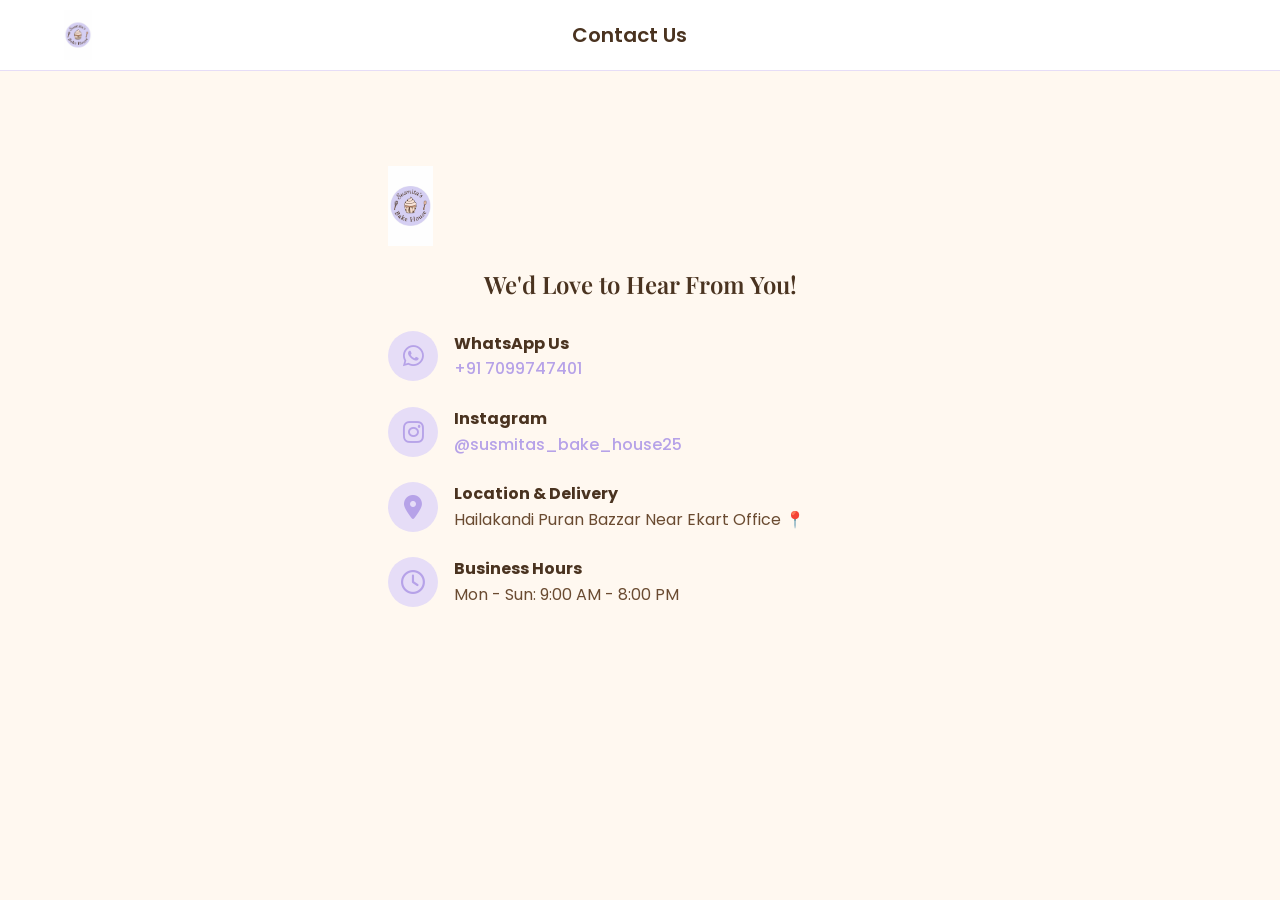
<file: contact.html>
<!DOCTYPE html>
<html lang="en">
<head>
    <meta charset="UTF-8">
    <meta name="viewport" content="width=device-width, initial-scale=1.0, maximum-scale=1.0, user-scalable=no">
    <title>Contact | Susmita's Bake House</title>
    <link href="https://fonts.googleapis.com/css2?family=Playfair+Display:ital,wght@0,600;1,400&family=Poppins:wght@400;500;600;700&display=swap" rel="stylesheet">
    <link rel="stylesheet" href="https://cdnjs.cloudflare.com/ajax/libs/font-awesome/6.4.0/css/all.min.css">
    <link rel="stylesheet" href="css/design-system.css">
    <link rel="stylesheet" href="css/layout.css">
    <link rel="stylesheet" href="css/components.css">
</head>
<body>

    <header class="header">
        <div class="container nav">
            <a href="index.html" class="nav-logo"><img src="logo.png" alt="Logo"></a>
            <span style="font-weight: 600; font-size: var(--fs-lg);">Contact Us</span>
            <div style="width: 50px;"></div>
        </div>
    </header>

    <main>
        <div class="container section">
            <div class="card" style="max-width: 600px; margin: 0 auto; padding: var(--space-xl);">
                <div style="text-align: center; margin-bottom: var(--space-lg);">
                    <img src="logo.png" alt="Logo" style="height: 80px; margin-bottom: var(--space-md);">
                    <h2>We'd Love to Hear From You!</h2>
                </div>

                <ul style="list-style: none; display: flex; flex-direction: column; gap: 1.5rem;">
                    <li style="display: flex; align-items: center; gap: 1rem;">
                        <div style="width: 50px; height: 50px; border-radius: 50%; background-color: var(--clr-primary-lavender-light); display: flex; align-items: center; justify-content: center; color: var(--clr-primary-lavender-dark); font-size: 1.5rem;"><i class="fab fa-whatsapp"></i></div>
                        <div>
                            <strong style="display:block;">WhatsApp Us</strong>
                            <a href="https://wa.me/917099747401" style="color: var(--clr-primary-lavender-dark); font-weight: 500;">+91 7099747401</a>
                        </div>
                    </li>
                    <li style="display: flex; align-items: center; gap: 1rem;">
                        <div style="width: 50px; height: 50px; border-radius: 50%; background-color: var(--clr-primary-lavender-light); display: flex; align-items: center; justify-content: center; color: var(--clr-primary-lavender-dark); font-size: 1.5rem;"><i class="fab fa-instagram"></i></div>
                        <div>
                            <strong style="display:block;">Instagram</strong>
                            <a href="https://www.instagram.com/susmitas_bake_house25/" target="_blank" style="color: var(--clr-primary-lavender-dark); font-weight: 500;">@susmitas_bake_house25</a>
                        </div>
                    </li>
                    <li style="display: flex; align-items: center; gap: 1rem;">
                        <div style="width: 50px; height: 50px; border-radius: 50%; background-color: var(--clr-primary-lavender-light); display: flex; align-items: center; justify-content: center; color: var(--clr-primary-lavender-dark); font-size: 1.5rem;"><i class="fas fa-location-dot"></i></div>
                        <div>
                            <strong style="display:block;">Location & Delivery</strong>
                            <span style="color: var(--clr-secondary-brown-light);">Hailakandi Puran Bazzar Near Ekart Office 📍</span>
                        </div>
                    </li>
                    <li style="display: flex; align-items: center; gap: 1rem;">
                        <div style="width: 50px; height: 50px; border-radius: 50%; background-color: var(--clr-primary-lavender-light); display: flex; align-items: center; justify-content: center; color: var(--clr-primary-lavender-dark); font-size: 1.5rem;"><i class="far fa-clock"></i></div>
                        <div>
                            <strong style="display:block;">Business Hours</strong>
                            <span style="color: var(--clr-secondary-brown-light);">Mon - Sun: 9:00 AM - 8:00 PM</span>
                        </div>
                    </li>
                </ul>
            </div>
        </div>
    </main>

    <nav class="bottom-nav">
        <a href="index.html" class="bottom-nav-item">
            <i class="fas fa-home"></i>
            <span>Home</span>
        </a>
        <a href="products.html" class="bottom-nav-item">
            <i class="fas fa-book-open"></i>
            <span>Menu</span>
        </a>
        <a href="custom-order.html" class="bottom-nav-item">
            <i class="fas fa-wand-magic-sparkles"></i>
            <span>Custom</span>
        </a>
        <a href="contact.html" class="bottom-nav-item active"> <!-- Reusing gallery slot in nav for contact -->
            <i class="fas fa-address-book"></i>
            <span>Contact</span>
        </a>
    </nav>
</body>
</html>
</file>
<file: css/design-system.css>
/* ==========================================================================
   DESIGN SYSTEM & CSS VARIABLES
   Based on the official Susmita's Bake House Logo
   ========================================================================== */

:root {
  /* Primary Colors - Extracted from Logo */
  --clr-primary-lavender: #D0C4F2;
  --clr-primary-lavender-light: #E6DDF7;
  --clr-primary-lavender-dark: #B6A2E8;

  /* Secondary Colors */
  --clr-secondary-brown: #4A3320;
  --clr-secondary-brown-light: #6A4B31;

  /* Accents */
  --clr-accent-beige: #DEB89C;
  --clr-accent-beige-light: #EED2BE;
  
  /* Neutrals & Base */
  --clr-base-cream: #FFF8F0;
  --clr-base-white: #FFFFFF;
  --clr-base-dark: #2C1E12;

  /* Typography */
  --font-heading: 'Playfair Display', serif;
  --font-body: 'Poppins', sans-serif;

  /* Font Sizes - Mobile First Scale */
  --fs-xs: 0.75rem;
  --fs-sm: 0.875rem;
  --fs-base: 1rem;
  --fs-lg: 1.125rem;
  --fs-xl: 1.5rem;
  --fs-2xl: 2rem;
  --fs-3xl: 2.5rem;
  --fs-4xl: 3rem;

  /* Desktop Font Sizes */
  @media (min-width: 768px) {
    --fs-base: 1.125rem;
    --fs-lg: 1.25rem;
    --fs-xl: 1.75rem;
    --fs-2xl: 2.5rem;
    --fs-3xl: 3.5rem;
    --fs-4xl: 4.5rem;
  }

  /* Spacing */
  --space-xs: 0.5rem;
  --space-sm: 1rem;
  --space-md: 1.5rem;
  --space-lg: 2rem;
  --space-xl: 3rem;
  --space-2xl: 4rem;
  --space-section: 5rem;
  
  /* Shadows - Soft & Premium */
  --shadow-sm: 0 2px 4px rgba(74, 51, 32, 0.05);
  --shadow-md: 0 4px 8px rgba(74, 51, 32, 0.08);
  --shadow-lg: 0 10px 20px rgba(74, 51, 32, 0.12);
  --shadow-hover: 0 15px 30px rgba(74, 51, 32, 0.15);

  /* Border Radius */
  --radius-sm: 8px;
  --radius-md: 16px;
  --radius-lg: 24px;
  --radius-pill: 9999px;

  /* Transitions */
  --transition-fast: 0.2s ease;
  --transition-smooth: 0.3s cubic-bezier(0.4, 0, 0.2, 1);
}

/* Base Reset & Typography Setup */
*, *::before, *::after {
  box-sizing: border-box;
  margin: 0;
  padding: 0;
}

html {
  scroll-behavior: smooth;
  font-size: 16px;
}

body {
  font-family: var(--font-body);
  background-color: var(--clr-base-cream);
  color: var(--clr-secondary-brown);
  line-height: 1.6;
  -webkit-font-smoothing: antialiased;
  -moz-osx-font-smoothing: grayscale;
}

h1, h2, h3, h4, h5, h6 {
  font-family: var(--font-heading);
  color: var(--clr-secondary-brown);
  line-height: 1.2;
  font-weight: 600;
}

a {
  text-decoration: none;
  color: inherit;
  transition: color var(--transition-fast);
}

img, picture, svg {
  max-width: 100%;
  display: block;
}

/* Custom Selection */
::selection {
  background-color: var(--clr-primary-lavender);
  color: var(--clr-secondary-brown);
}
</file>
<file: css/layout.css>
/* ==========================================================================
   APP LAYOUT SYSTEM
   Mobile Bottom Nav, Grids, and Sticky Elements
   ========================================================================== */

/* Container */
.container {
  width: 100%;
  max-width: 1200px;
  margin: 0 auto;
  padding: 0 var(--space-md);
}

/* Base Body Adjustment for Bottom Nav */
body {
  padding-bottom: 80px; /* Space for mobile bottom nav */
}

@media (min-width: 768px) {
  body { padding-bottom: 0; }
}

/* Sections */
.section { padding: var(--space-xl) 0; }
.section-light { background-color: var(--clr-base-white); }
.section-cream { background-color: var(--clr-base-cream); }
.section-lavender { background-color: var(--clr-primary-lavender-light); }

/* Grids */
.grid { display: grid; gap: var(--space-lg); }
.grid-cols-2, .grid-cols-3, .grid-cols-4 { grid-template-columns: 1fr; }
.grid-mobile-2 { grid-template-columns: repeat(2, 1fr); gap: var(--space-sm); }

@media (min-width: 768px) {
  .grid-cols-2, .grid-cols-3, .grid-cols-4 { grid-template-columns: repeat(2, 1fr); }
}
@media (min-width: 1024px) {
  .grid-cols-3 { grid-template-columns: repeat(3, 1fr); }
  .grid-cols-4 { grid-template-columns: repeat(4, 1fr); }
}

/* App Header (Search focus) */
.header {
  position: fixed;
  top: 0;
  left: 0;
  width: 100%;
  z-index: 100;
  background-color: var(--clr-base-white);
  border-bottom: 1px solid var(--clr-primary-lavender-light);
  transition: all var(--transition-smooth);
}

.header.scrolled { box-shadow: var(--shadow-sm); }

.nav {
  display: flex;
  align-items: center;
  justify-content: space-between;
  height: 70px;
}

.nav-logo img { height: 50px; width: auto; }

/* Desktop Top Nav Links */
.nav-links { display: none; }
@media (min-width: 768px) {
  .nav-links { display: flex; gap: var(--space-lg); align-items: center; }
  .nav-link { font-weight: 500; font-size: var(--fs-base); position: relative; }
  .nav-link:hover { color: var(--clr-primary-lavender-dark); }
}

/* Mobile Bottom Navigation Bar (App Style) */
.bottom-nav {
  position: fixed;
  bottom: 0;
  left: 0;
  width: 100%;
  background-color: var(--clr-base-white);
  border-top: 1px solid var(--clr-primary-lavender-light);
  display: flex;
  justify-content: space-around;
  padding: 0.5rem 0;
  z-index: 100;
  box-shadow: 0 -2px 10px rgba(0,0,0,0.05);
}

@media (min-width: 768px) {
  .bottom-nav { display: none; }
}

.bottom-nav-item {
  display: flex;
  flex-direction: column;
  align-items: center;
  color: var(--clr-secondary-brown-light);
  font-size: var(--fs-xs);
  text-decoration: none;
  transition: color var(--transition-fast);
}

.bottom-nav-item i {
  font-size: 1.2rem;
  margin-bottom: 3px;
}

.bottom-nav-item.active {
  color: var(--clr-primary-lavender-dark);
  font-weight: 600;
}

/* Main Content Offset */
main { padding-top: 70px; }

/* Horizontal Scrolling Containers (Swiggy Style) */
.horizontal-scroll {
  display: flex;
  overflow-x: auto;
  gap: var(--space-md);
  padding: var(--space-sm) 0 var(--space-md) var(--space-md);
  margin-left: calc(-1 * var(--space-md));
  width: calc(100% + 2 * var(--space-md));
  scroll-snap-type: x mandatory;
  -webkit-overflow-scrolling: touch;
  scrollbar-width: none; /* Firefox */
}

.horizontal-scroll::-webkit-scrollbar {
  display: none; /* Chrome/Safari */
}

.horizontal-scroll-item {
  flex: 0 0 calc(80vw); /* Mobile width */
  scroll-snap-align: start;
  display: flex;
}

@media (min-width: 768px) {
  .horizontal-scroll-item { flex: 0 0 calc(40vw); }
}
@media (min-width: 1024px) {
  .horizontal-scroll-item { flex: 0 0 calc(300px); }
  .horizontal-scroll { padding-left: 0; margin-left: 0; width: 100%; }
}

/* Footer Layout */
.footer {
  background-color: var(--clr-base-dark);
  color: var(--clr-base-cream);
  padding: var(--space-section) 0 var(--space-xl);
}
.footer-bottom {
  text-align: center;
  padding-top: var(--space-lg);
  margin-top: var(--space-lg);
  border-top: 1px solid rgba(255, 248, 240, 0.1);
  font-size: var(--fs-sm);
  color: rgba(255, 248, 240, 0.6);
}
</file>
<file: css/components.css>
/* ==========================================================================
   APP COMPONENTS
   Food-Ordering Style UI Elements
   ========================================================================== */

/* Buttons */
.btn {
  display: inline-flex;
  align-items: center;
  justify-content: center;
  padding: 0.6rem 1.2rem;
  font-family: var(--font-body);
  font-weight: 500;
  font-size: var(--fs-sm);
  border-radius: var(--radius-pill);
  cursor: pointer;
  transition: all var(--transition-smooth);
  border: none;
  gap: 0.5rem;
  white-space: nowrap;
}

.btn-primary {
  background-color: var(--clr-secondary-brown);
  color: var(--clr-base-cream);
}

.btn-primary:hover { background-color: var(--clr-secondary-brown-light); }

.btn-secondary {
  background-color: var(--clr-primary-lavender);
  color: var(--clr-secondary-brown);
  font-weight: 600;
}

.btn-secondary:hover { background-color: var(--clr-primary-lavender-dark); }

.btn-block { width: 100%; padding: 0.8rem; font-size: var(--fs-base); }

/* Quick Search Bar */
.search-bar-wrapper {
  background-color: var(--clr-base-white);
  border-radius: var(--radius-pill);
  display: flex;
  align-items: center;
  padding: 0.5rem 1rem;
  box-shadow: var(--shadow-sm);
  border: 1px solid var(--clr-primary-lavender-light);
  margin: var(--space-md) 0;
}

.search-bar-wrapper i {
  color: var(--clr-primary-lavender-dark);
  font-size: 1.2rem;
  margin-right: 0.8rem;
}

.search-bar-wrapper input {
  border: none;
  outline: none;
  width: 100%;
  font-family: var(--font-body);
  font-size: var(--fs-base);
  color: var(--clr-secondary-brown);
  background: transparent;
}

/* Category Quick Links (Horizontal Scroll) */
.category-quick-scroll {
  display: flex;
  overflow-x: auto;
  gap: 1rem;
  padding-bottom: 0.5rem;
  scrollbar-width: none;
}

.category-quick-scroll::-webkit-scrollbar { display: none; }

.category-pill {
  display: flex;
  flex-direction: column;
  align-items: center;
  min-width: 80px;
  gap: 0.5rem;
}

.category-pill img {
  width: 70px;
  height: 70px;
  border-radius: 50%;
  object-fit: cover;
  border: 2px solid var(--clr-primary-lavender-light);
}

.category-pill span {
  font-size: var(--fs-xs);
  font-weight: 500;
  text-align: center;
  color: var(--clr-secondary-brown);
}

/* Food App Product Card (Structured Premium Layout) */
.app-product-card {
  background-color: #ffffff;
  border-radius: 16px;
  box-shadow: 0 4px 16px rgba(0, 0, 0, 0.06);
  border: 1px solid rgba(0, 0, 0, 0.04);
  display: flex;
  flex-direction: column;
  position: relative;
  width: 100%;
  height: 100%;
  overflow: hidden; /* Keeps the image corners rounded to match the card */
  transition: transform 0.2s ease, box-shadow 0.2s ease;
}

.app-product-card:hover {
  transform: translateY(-3px);
  box-shadow: 0 8px 20px rgba(0, 0, 0, 0.1);
}

.app-product-img {
  width: 100%;
  aspect-ratio: 4 / 3; /* 4:3 is perfectly balanced for food sliders */
  position: relative;
  background: var(--clr-base-cream);
  border-bottom: 1px solid rgba(0,0,0,0.02);
  flex-shrink: 0; /* Prevents image from squishing in flex container */
}

.app-product-img-wrapper {
  position: absolute;
  top: 0;
  left: 0;
  width: 100%;
  height: 100%;
  overflow: hidden;
  border-radius: 16px 16px 0 0;
}

.app-product-img img {
  width: 100%;
  height: 100%;
  object-fit: cover;
  display: block;
  transition: transform 0.4s ease;
}

.app-product-card:hover .app-product-img img {
  transform: scale(1.04);
}

.app-product-badge {
  position: absolute;
  top: 10px;
  left: 10px;
  background-color: #ffffff;
  color: #e44d26; /* Vibrant orange-red */
  padding: 3px 8px;
  border-radius: 6px;
  font-size: 0.65rem;
  font-weight: 800;
  text-transform: uppercase;
  letter-spacing: 0.5px;
  z-index: 2;
  box-shadow: 0 2px 6px rgba(0,0,0,0.08);
}

.btn-add-overlap {
  position: absolute;
  bottom: -16px;
  left: 50%;
  transform: translateX(-50%);
  background-color: #ffffff;
  color: #1ba672; /* Delivery Green */
  border: 1px solid #e9e9eb;
  padding: 6px 28px;
  border-radius: 8px;
  font-weight: 800;
  font-size: 0.85rem;
  box-shadow: 0 4px 10px rgba(0,0,0,0.08);
  cursor: pointer;
  z-index: 10;
  text-transform: uppercase;
  letter-spacing: 0.5px;
  transition: all 0.2s ease;
  text-decoration: none;
  display: inline-flex;
  justify-content: center;
  align-items: center;
}

.btn-add-overlap:hover {
  background-color: #f4fbf8;
  box-shadow: 0 6px 14px rgba(0,0,0,0.12);
  color: #158b5f;
  transform: translateX(-50%) translateY(-2px);
}

.app-product-info {
  padding: 24px 12px 12px 12px; /* 24px top padding gives the button space to breathe */
  display: flex;
  flex-direction: column;
  flex-grow: 1;
  background: #ffffff;
}

.app-product-header {
  display: flex;
  justify-content: space-between;
  align-items: flex-start;
  margin-bottom: 4px;
  gap: 8px;
}

.app-product-title {
  font-size: 1.05rem;
  font-weight: 700;
  line-height: 1.3;
  color: #282c3f;
  margin: 0;
  display: -webkit-box;
  -webkit-line-clamp: 2;
  -webkit-box-orient: vertical;
  overflow: hidden;
}

.app-product-rating {
  font-size: 0.75rem;
  color: #ffffff;
  background: #1ba672;
  padding: 2px 6px;
  border-radius: 6px;
  display: flex;
  align-items: center;
  gap: 3px;
  font-weight: 700;
  flex-shrink: 0;
  box-shadow: 0 2px 4px rgba(27, 166, 114, 0.2);
}

.app-product-rating i {
  color: #ffffff;
  font-size: 9px;
}

.app-product-price {
  font-size: 0.8rem;
  color: #686b78;
  margin-bottom: 12px;
  white-space: nowrap;
  overflow: hidden;
  text-overflow: ellipsis;
}

.app-product-actions {
  display: flex;
  justify-content: flex-start;
  align-items: center;
  margin-top: auto;
}

.price-bold {
  font-size: 1.1rem;
  font-weight: 600;
  color: #3e4152;
}

/* Product Detail Specific UI */
.detail-gallery {
  width: 100%;
  aspect-ratio: 1;
  background-color: var(--clr-primary-lavender-light);
  position: relative;
}

.detail-gallery img {
  width: 100%;
  height: 100%;
  object-fit: cover;
}

.detail-info-card {
  background-color: var(--clr-base-white);
  padding: var(--space-lg);
  border-radius: var(--radius-lg) var(--radius-lg) 0 0;
  margin-top: -30px;
  position: relative;
  box-shadow: 0 -5px 15px rgba(0,0,0,0.05);
}

/* Form Elements (Custom Builder) */
.form-group {
  margin-bottom: var(--space-md);
}

.form-label {
  display: block;
  font-weight: 600;
  margin-bottom: 0.5rem;
  color: var(--clr-secondary-brown);
}

.form-control {
  width: 100%;
  padding: 0.8rem;
  border: 1px solid var(--clr-primary-lavender-dark);
  border-radius: var(--radius-sm);
  font-family: var(--font-body);
  font-size: var(--fs-base);
  background-color: var(--clr-base-cream);
}

.form-control:focus {
  outline: none;
  border-color: var(--clr-secondary-brown);
  box-shadow: 0 0 0 2px var(--clr-primary-lavender-light);
}

/* Sticky Bottom Order Bar (Product Detail) */
.sticky-order-bar {
  position: fixed;
  bottom: 60px; /* Above bottom nav */
  left: 0;
  width: 100%;
  background-color: var(--clr-base-white);
  padding: var(--space-sm) var(--space-md);
  box-shadow: 0 -2px 10px rgba(0,0,0,0.05);
  display: flex;
  justify-content: space-between;
  align-items: center;
  z-index: 99;
}

@media (min-width: 768px) {
  .sticky-order-bar { display: none; }
}

.sticky-price-info {
  display: flex;
  flex-direction: column;
}

/* Sidebar Filters (Desktop Menu) */
.sidebar-filters {
  display: none;
}

@media (min-width: 768px) {
  .sidebar-filters {
    display: block;
    position: sticky;
    top: 90px;
    height: calc(100vh - 90px);
    overflow-y: auto;
    padding-right: var(--space-lg);
  }
}

.filter-group { margin-bottom: var(--space-lg); }
.filter-title { font-size: var(--fs-lg); margin-bottom: var(--space-sm); border-bottom: 1px solid var(--clr-primary-lavender-light); padding-bottom: 0.5rem; }
.filter-option { display: flex; align-items: center; gap: 0.5rem; margin-bottom: 0.5rem; cursor: pointer; }

/* ==========================================================================
   CART & CHECKOUT UI (Appended)
   ========================================================================== */

/* Cart Badge */
.cart-badge {
    position: absolute;
    top: -5px;
    right: -5px;
    background-color: #E74C3C;
    color: white;
    font-size: 10px;
    font-weight: bold;
    width: 18px;
    height: 18px;
    border-radius: 50%;
    display: none;
    align-items: center;
    justify-content: center;
}

.cart-icon-wrapper {
    position: relative;
    display: inline-block;
    color: var(--clr-secondary-brown);
    font-size: 1.5rem;
}

/* Sticky Category Navigation (Swiggy Style) */
.sticky-categories {
    position: sticky;
    top: 70px;
    background-color: var(--clr-base-white);
    z-index: 90;
    padding: var(--space-sm) 0;
    border-bottom: 1px solid var(--clr-primary-lavender-light);
    display: flex;
    overflow-x: auto;
    gap: 0.5rem;
    scrollbar-width: none;
}

.sticky-categories::-webkit-scrollbar { display: none; }

.category-chip {
    padding: 0.4rem 1.2rem;
    border-radius: var(--radius-pill);
    border: 1px solid var(--clr-primary-lavender-light);
    background-color: var(--clr-base-cream);
    color: var(--clr-secondary-brown-light);
    font-size: var(--fs-sm);
    font-weight: 500;
    white-space: nowrap;
    cursor: pointer;
    transition: all var(--transition-fast);
}

.category-chip.active {
    background-color: var(--clr-primary-lavender);
    color: var(--clr-secondary-brown);
    border-color: var(--clr-primary-lavender-dark);
}

/* Cart Item Row */
.cart-item {
    display: flex;
    gap: var(--space-md);
    padding: var(--space-md) 0;
    border-bottom: 1px solid var(--clr-primary-lavender-light);
}

.cart-item-img {
    width: 70px;
    height: 70px;
    border-radius: var(--radius-sm);
    object-fit: cover;
}

.cart-item-details {
    flex-grow: 1;
}

.cart-item-title {
    font-weight: 600;
    font-size: var(--fs-base);
    color: var(--clr-secondary-brown);
    margin-bottom: 0.2rem;
}

.cart-item-meta {
    font-size: var(--fs-xs);
    color: var(--clr-secondary-brown-light);
    margin-bottom: 0.5rem;
}

.cart-item-actions {
    display: flex;
    justify-content: space-between;
    align-items: center;
}

.qty-control {
    display: inline-flex;
    align-items: center;
    border: 1px solid var(--clr-primary-lavender-light);
    border-radius: var(--radius-pill);
    overflow: hidden;
    background-color: var(--clr-base-cream);
}

.qty-btn {
    background: none;
    border: none;
    padding: 0.2rem 0.6rem;
    font-weight: bold;
    color: var(--clr-secondary-brown);
    cursor: pointer;
}

.qty-val {
    padding: 0 0.5rem;
    font-size: var(--fs-sm);
    font-weight: 600;
}

/* Image Upload Preview Box */
.image-upload-wrapper {
    border: 2px dashed var(--clr-primary-lavender-dark);
    border-radius: var(--radius-md);
    padding: var(--space-lg);
    text-align: center;
    background-color: var(--clr-base-cream);
    cursor: pointer;
    transition: all var(--transition-smooth);
    margin-bottom: var(--space-md);
}

.image-upload-wrapper:hover {
    background-color: var(--clr-primary-lavender-light);
}

.image-preview-container {
    display: none;
    margin-top: var(--space-md);
}

.image-preview-container img {
    max-width: 100%;
    height: auto;
    border-radius: var(--radius-sm);
    box-shadow: var(--shadow-sm);
}
</file>
